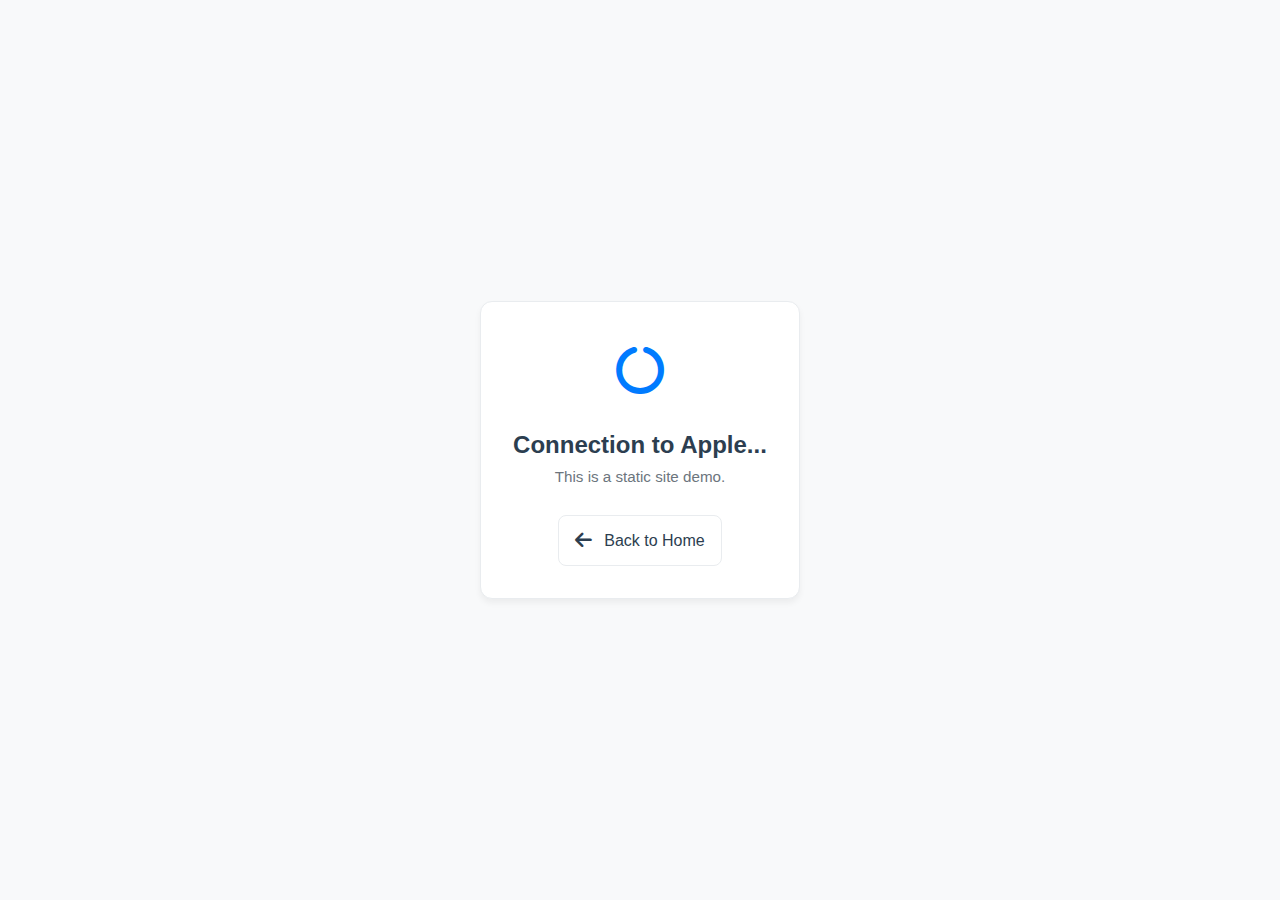
<file: web/auth/Apple.html>
<!DOCTYPE html>
<html lang="en">
<head>
    <meta charset="UTF-8">
    <meta name="viewport" content="width=device-width, initial-scale=1.0">
    <title>Login with Apple</title>
    <link rel="stylesheet" href="https://cdnjs.cloudflare.com/ajax/libs/font-awesome/6.5.1/css/all.min.css">
    <link rel="stylesheet" href="../static/css/style.css">
    <style>
        body { display: flex; align-items: center; justify-content: center; height: 100vh; text-align: center; }
        .spinner { font-size: 3rem; color: var(--accent-color); margin-bottom: 1rem; }
    </style>
</head>
<body>
    <div class="card">
        <div class="spinner"><i class="fa-solid fa-circle-notch fa-spin"></i></div>
        <h2>Connection to Apple...</h2>
        <p>This is a static site demo.</p>
        <br>
        <a href="../index.html" class="social-btn" style="display: inline-flex;">
            <i class="fa-solid fa-arrow-left"></i> Back to Home
        </a>
    </div>
    <script>
        
        const currentTheme = localStorage.getItem('theme') || 
             (window.matchMedia('(prefers-color-scheme: dark)').matches ? 'dark' : 'light');
        if (currentTheme === 'dark') document.documentElement.setAttribute('data-theme', 'dark');
    </script>
</body>
</html>
</file>
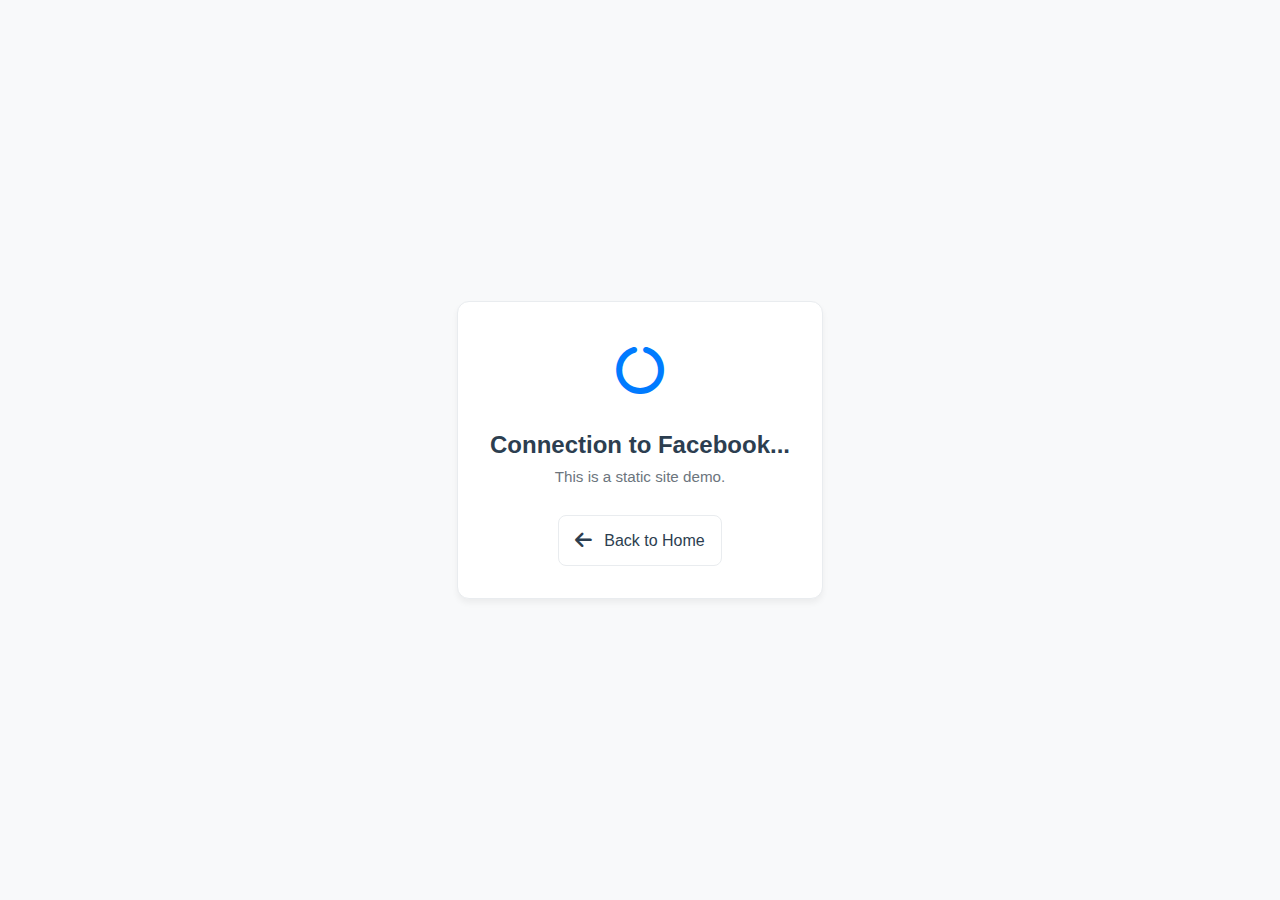
<file: web/auth/Facebook.html>
<!DOCTYPE html>
<html lang="en">
<head>
    <meta charset="UTF-8">
    <meta name="viewport" content="width=device-width, initial-scale=1.0">
    <title>Login with Facebook</title>
    <link rel="stylesheet" href="https://cdnjs.cloudflare.com/ajax/libs/font-awesome/6.5.1/css/all.min.css">
    <link rel="stylesheet" href="../static/css/style.css">
    <style>
        body { display: flex; align-items: center; justify-content: center; height: 100vh; text-align: center; }
        .spinner { font-size: 3rem; color: var(--accent-color); margin-bottom: 1rem; }
    </style>
</head>
<body>
    <div class="card">
        <div class="spinner"><i class="fa-solid fa-circle-notch fa-spin"></i></div>
        <h2>Connection to Facebook...</h2>
        <p>This is a static site demo.</p>
        <br>
        <a href="../index.html" class="social-btn" style="display: inline-flex;">
            <i class="fa-solid fa-arrow-left"></i> Back to Home
        </a>
    </div>
    <script>
        
        const currentTheme = localStorage.getItem('theme') || 
             (window.matchMedia('(prefers-color-scheme: dark)').matches ? 'dark' : 'light');
        if (currentTheme === 'dark') document.documentElement.setAttribute('data-theme', 'dark');
    </script>
</body>
</html>
</file>
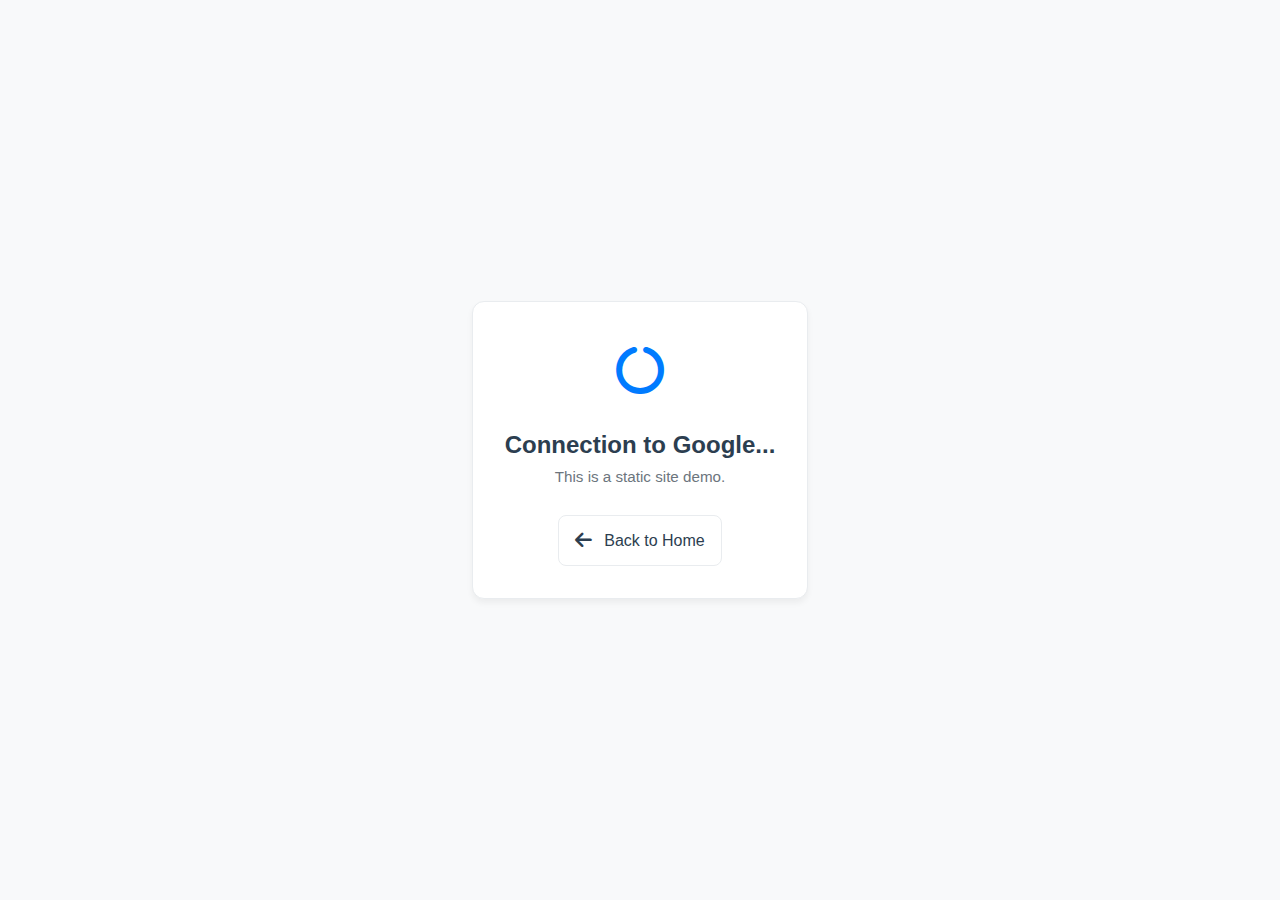
<file: web/auth/Google.html>
<!DOCTYPE html>
<html lang="en">
<head>
    <meta charset="UTF-8">
    <meta name="viewport" content="width=device-width, initial-scale=1.0">
    <title>Login with Google</title>
    <link rel="stylesheet" href="https://cdnjs.cloudflare.com/ajax/libs/font-awesome/6.5.1/css/all.min.css">
    <link rel="stylesheet" href="../static/css/style.css">
    <style>
        body { display: flex; align-items: center; justify-content: center; height: 100vh; text-align: center; }
        .spinner { font-size: 3rem; color: var(--accent-color); margin-bottom: 1rem; }
    </style>
</head>
<body>
    <div class="card">
        <div class="spinner"><i class="fa-solid fa-circle-notch fa-spin"></i></div>
        <h2>Connection to Google...</h2>
        <p>This is a static site demo.</p>
        <br>
        <a href="../index.html" class="social-btn" style="display: inline-flex;">
            <i class="fa-solid fa-arrow-left"></i> Back to Home
        </a>
    </div>
    <script>
        
        const currentTheme = localStorage.getItem('theme') || 
             (window.matchMedia('(prefers-color-scheme: dark)').matches ? 'dark' : 'light');
        if (currentTheme === 'dark') document.documentElement.setAttribute('data-theme', 'dark');
    </script>
</body>
</html>
</file>
<file: web/static/css/style.css>
:root {
    /* Light Mode Variables */
    --bg-color: #f8f9fa;
    --card-bg: #ffffff;
    --text-color: #2c3e50;
    --text-muted: #6c757d;
    --accent-color: #007bff;
    --accent-hover: #0056b3;
    --border-color: #e9ecef;
    --shadow: 0 4px 6px rgba(0, 0, 0, 0.05);
    --font-main: 'Inter', -apple-system, BlinkMacSystemFont, "Segoe UI", Roboto, "Helvetica Neue", Arial, sans-serif;
}

[data-theme="dark"] {
    /* Dark Mode Variables */
    --bg-color: #121212;
    --card-bg: #1e1e1e;
    --text-color: #e0e0e0;
    --text-muted: #a0a0a0;
    --accent-color: #3f90f3;
    --accent-hover: #72aee6;
    --border-color: #333333;
    --shadow: 0 4px 6px rgba(0, 0, 0, 0.3);
}

* {
    box-sizing: border-box;
    margin: 0;
    padding: 0;
}

body {
    background-color: var(--bg-color);
    color: var(--text-color);
    font-family: var(--font-main);
    line-height: 1.6;
    transition: background-color 0.3s ease, color 0.3s ease;
    min-height: 100vh;
    display: flex;
    flex-direction: column;
}

/* Header */
header {
    display: flex;
    justify-content: space-between;
    align-items: center;
    padding: 1rem 2rem;
    background-color: var(--card-bg);
    border-bottom: 1px solid var(--border-color);
    position: sticky;
    top: 0;
    z-index: 100;
    transition: background-color 0.3s ease, border-color 0.3s ease;
}

.brand {
    font-size: 1.25rem;
    font-weight: 700;
    letter-spacing: -0.5px;
    display: flex;
    align-items: center;
    gap: 0.5rem;
}

.brand i {
    color: var(--accent-color);
}

.actions {
    display: flex;
    gap: 1rem;
    align-items: center;
}

button.icon-btn {
    background: none;
    border: none;
    color: var(--text-color);
    font-size: 1.2rem;
    cursor: pointer;
    padding: 0.5rem;
    border-radius: 50%;
    transition: background-color 0.2s, color 0.2s;
    display: flex;
    align-items: center;
    justify-content: center;
    width: 40px;
    height: 40px;
}

button.icon-btn:hover {
    background-color: var(--border-color);
    color: var(--accent-color);
}

/* Main Content */
main {
    flex: 1;
    padding: 2rem;
    max-width: 1200px;
    margin: 0 auto;
    width: 100%;
}

.hero {
    text-align: center;
    padding: 4rem 1rem;
}

.hero h1 {
    font-size: 2.5rem;
    margin-bottom: 1rem;
    font-weight: 800;
}

.hero p {
    font-size: 1.1rem;
    color: var(--text-muted);
    max-width: 600px;
    margin: 0 auto 2rem;
}

.card-grid {
    display: grid;
    grid-template-columns: repeat(auto-fit, minmax(300px, 1fr));
    gap: 2rem;
    margin-top: 2rem;
}

.card {
    background-color: var(--card-bg);
    border-radius: 12px;
    padding: 2rem;
    box-shadow: var(--shadow);
    transition: transform 0.2s, box-shadow 0.2s, background-color 0.3s ease;
    border: 1px solid var(--border-color);
}

.card:hover {
    transform: translateY(-5px);
    box-shadow: 0 10px 15px rgba(0,0,0,0.1);
    border-color: var(--accent-color);
}

.card-icon {
    font-size: 2rem;
    color: var(--accent-color);
    margin-bottom: 1.5rem;
}

.card h3 {
    margin-bottom: 0.5rem;
    font-weight: 600;
}

.card p {
    color: var(--text-muted);
    font-size: 0.95rem;
}

/* Footer */
footer {
    text-align: center;
    padding: 2rem;
    color: var(--text-muted);
    font-size: 0.875rem;
    border-top: 1px solid var(--border-color);
    margin-top: auto;
}

/* Utility */
.hidden {
    display: none !important;
}

/* Social Login */
.login-section {
    text-align: center;
    margin-bottom: 2rem;
}

.login-section h3 {
    margin-bottom: 1rem;
    font-weight: 600;
}

.social-buttons {
    display: flex;
    flex-direction: column;
    gap: 1rem;
    max-width: 300px;
    margin: 0 auto;
}

.social-btn {
    display: flex;
    align-items: center;
    justify-content: center;
    gap: 0.75rem;
    padding: 0.75rem 1rem;
    border: 1px solid var(--border-color);
    border-radius: 8px;
    text-decoration: none;
    font-weight: 500;
    transition: transform 0.2s, box-shadow 0.2s, background-color 0.2s, color 0.2s;
    background-color: var(--card-bg);
    color: var(--text-color);
}

.social-btn:hover {
    transform: translateY(-2px);
    box-shadow: var(--shadow);
}

.social-btn i {
    font-size: 1.2rem;
}

/* Brand Colors */
.btn-google:hover {
    background-color: #DB4437;
    color: white;
    border-color: #DB4437;
}

.btn-facebook:hover {
    background-color: #4267B2;
    color: white;
    border-color: #4267B2;
}

.btn-apple:hover {
    background-color: #000000;
    color: white;
    border-color: #000000;
}

[data-theme="dark"] .btn-apple:hover {
    background-color: #ffffff;
    color: black;
    border-color: #ffffff;
}
</file>
